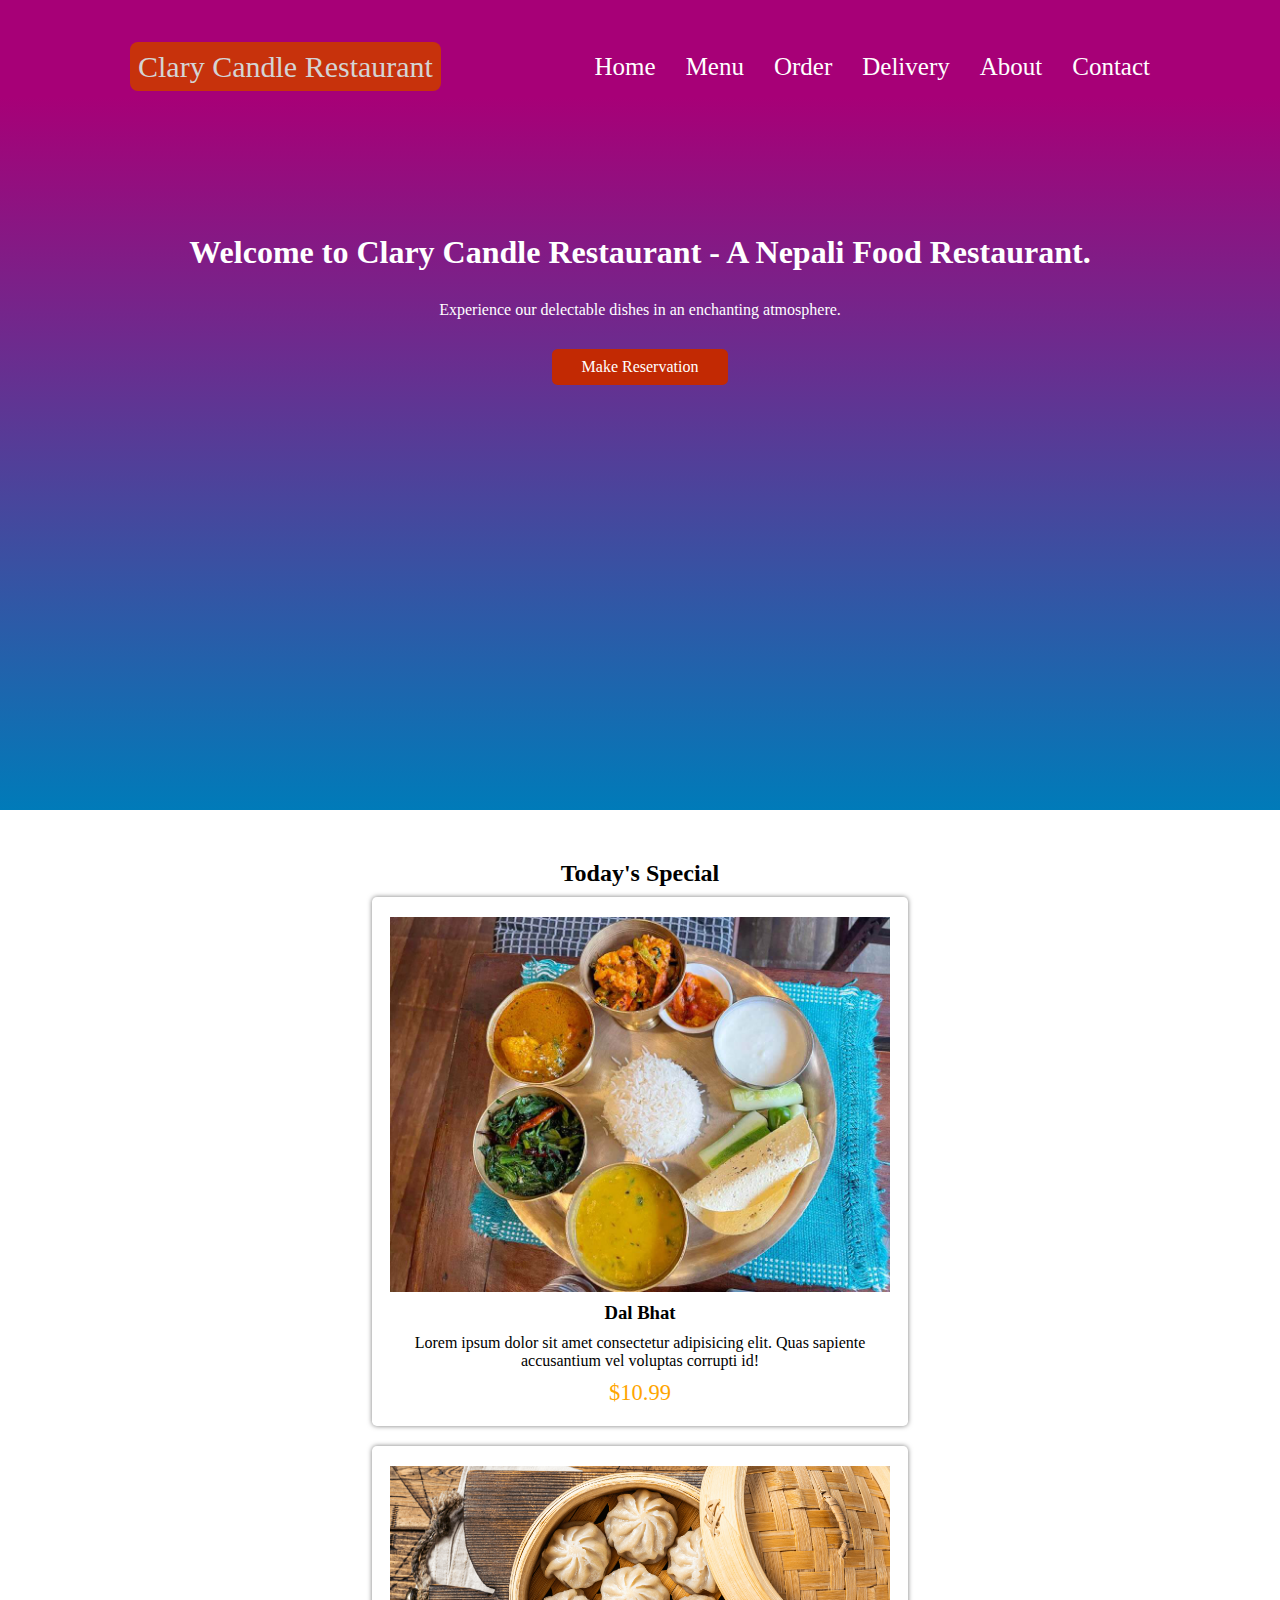
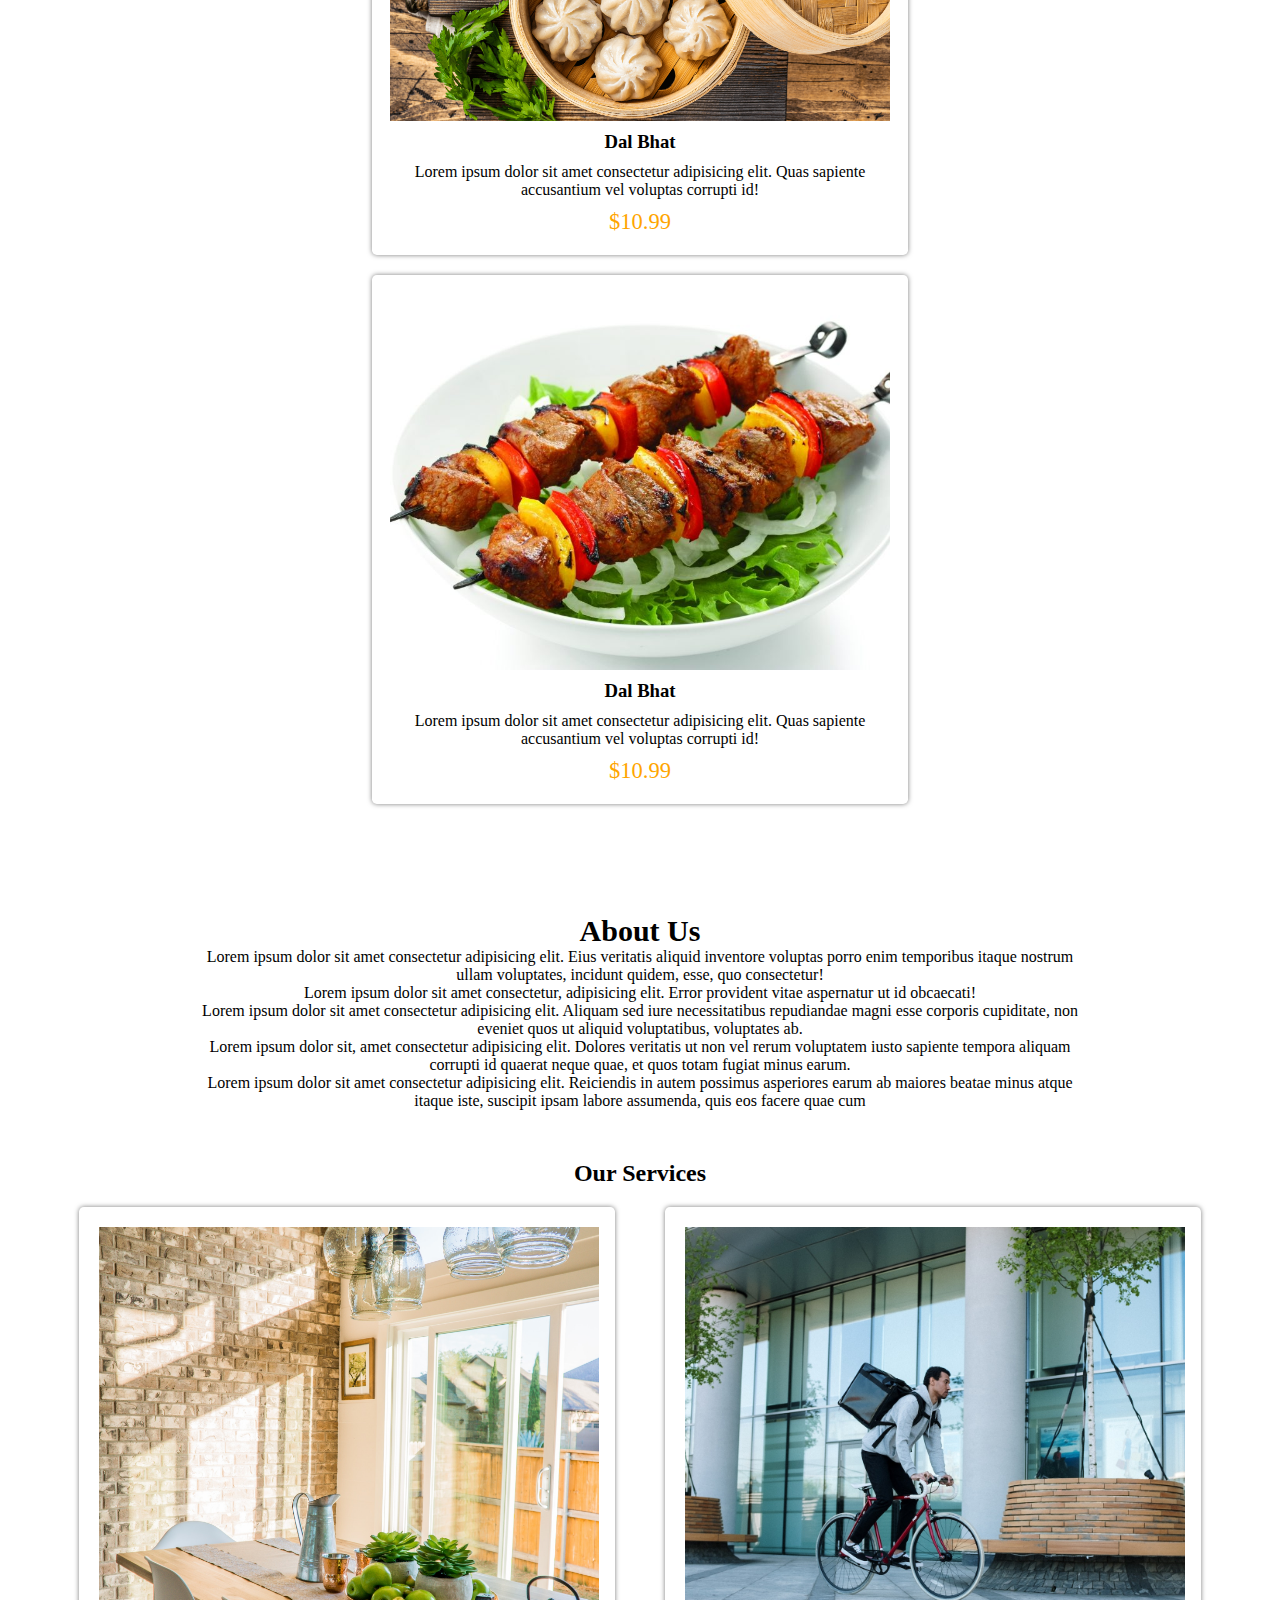
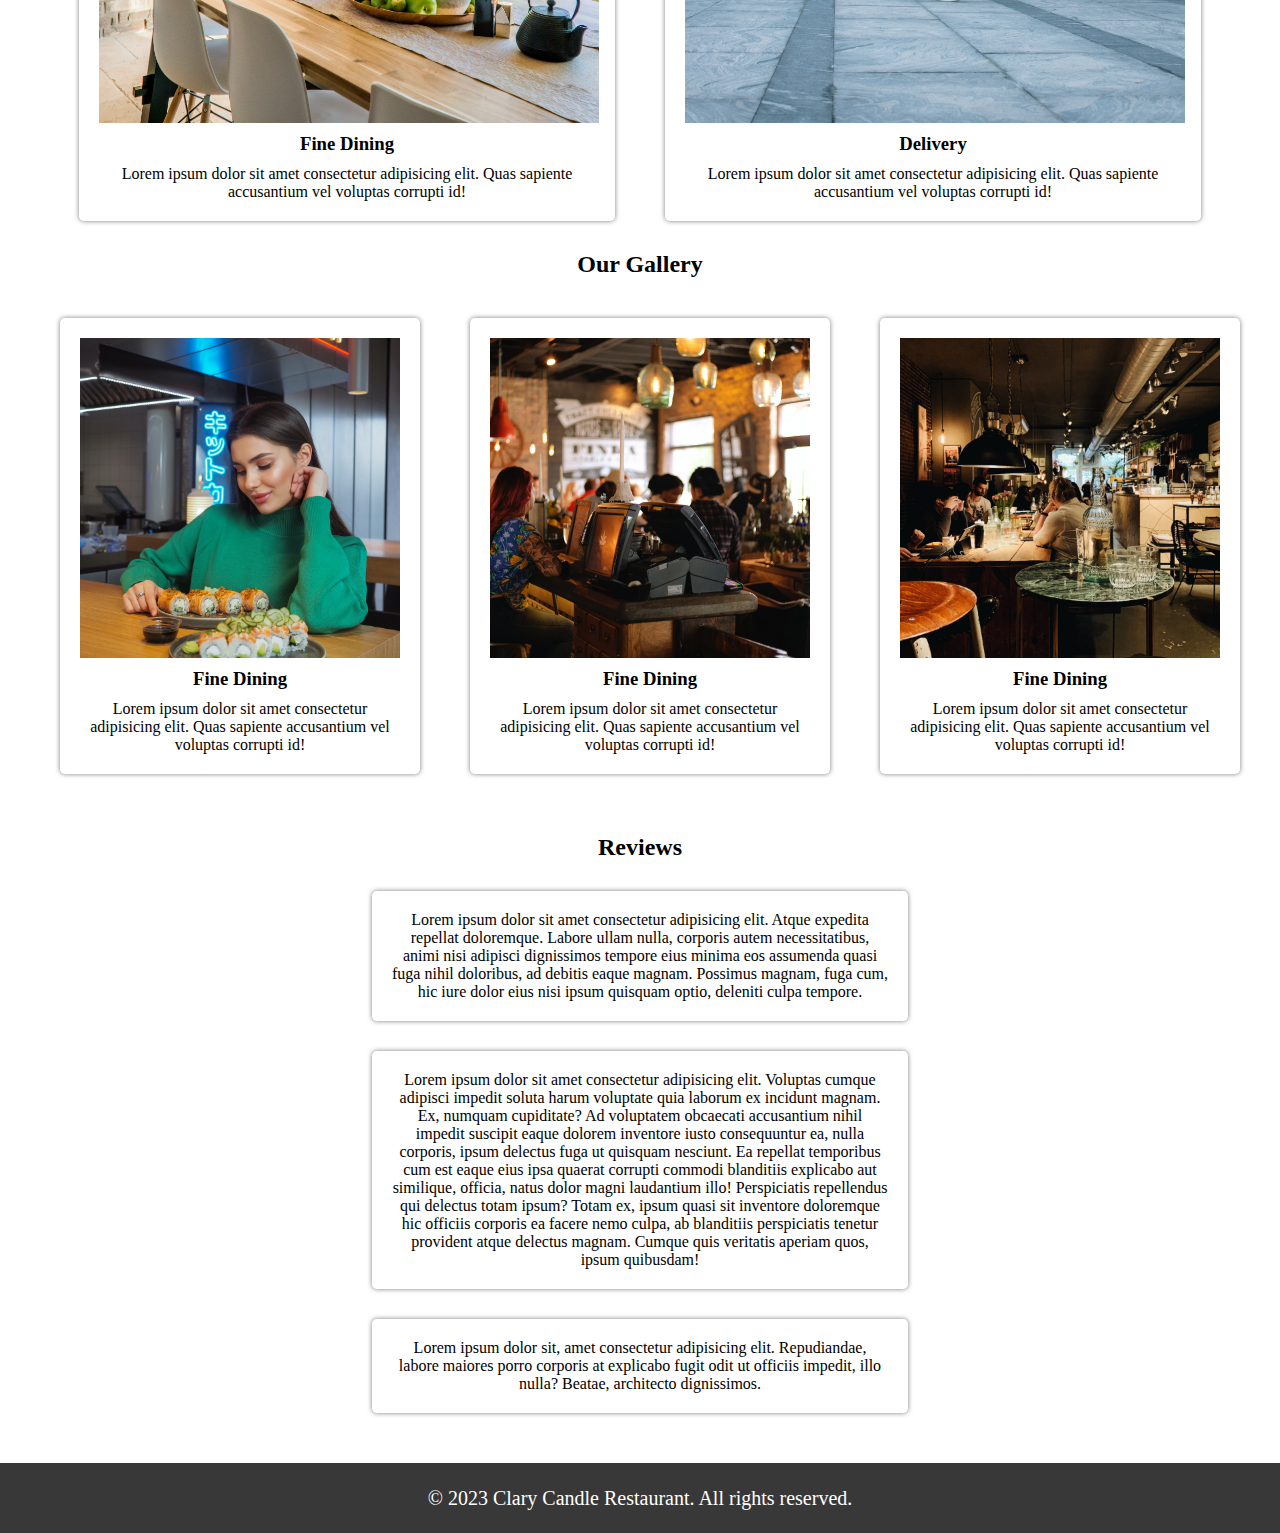
<file: index.html>
<!DOCTYPE html>
<html lang="en">
<head>
    <meta charset="UTF-8">
    <meta name="viewport" content="width=device-width, initial-scale=1.0">
    <link rel="stylesheet" href="/assets/css/styles.css">
    <title>Restaurant Project</title>
</head>
<body>
        <section class="header">
            <div class="nav">
                <div class="brand">
                    <a href="#">Clary Candle Restaurant</a>
                </div>
                <div class="navbar">
                    <ul class="navlinks">
                        <li><a href="/index.html">Home</a></li>
                        <li><a href="/menu.html">Menu</a></li>
                        <li><a href="/order.html">Order</a></li>
                        <li><a href="/delivery.html">Delivery</a></li>
                        <li><a href="/about.html">About</a></li>
                        <li><a href="/contact.html">Contact</a></li>
                    </ul>
                </div>
            </div>
            <div class="hero">
                <h1>Welcome to Clary Candle Restaurant - A Nepali Food Restaurant.</h1>
                <p>Experience our delectable dishes in an enchanting atmosphere.</p>
                <div class="btn">
                    <a href="/reservation.html">Make Reservation</a>
                </div>
            </div>
        </section>


        <section class="item-container">
            <h2>Today's Special</h2>
            <div class="item" id="item1">
                <img src="./assets/images/dalbhat.jpeg" alt="Dal Bhat" width="500px">
                <h3>Dal Bhat</h3>
                <p>Lorem ipsum dolor sit amet consectetur adipisicing elit. Quas sapiente accusantium vel voluptas corrupti id!</p>
                <a href="#">$10.99</a>
            </div>

            <div class="item" id="item2">
                <img src="./assets/images/momo.png" alt="momo" width="500px">
                <h3>Dal Bhat</h3>
                <p>Lorem ipsum dolor sit amet consectetur adipisicing elit. Quas sapiente accusantium vel voluptas corrupti id!</p>
                <a href="#">$10.99</a>
            </div>

            <div class="item" id="item3">
                <img src="./assets/images/sekuwa.jpeg" alt="sekuwa" width="500px">
                <h3>Dal Bhat</h3>
                <p>Lorem ipsum dolor sit amet consectetur adipisicing elit. Quas sapiente accusantium vel voluptas corrupti id!</p>
                <a href="#">$10.99</a>
            </div>

        </section>


        <section class="about-hero">
            <h2>About Us</h2>
            <p>Lorem ipsum dolor sit amet consectetur adipisicing elit. Eius veritatis aliquid inventore voluptas porro enim temporibus itaque nostrum ullam voluptates, incidunt quidem, esse, quo consectetur!</p>
            <p>Lorem ipsum dolor sit amet consectetur, adipisicing elit. Error provident vitae aspernatur ut id obcaecati!</p>
            <p>Lorem ipsum dolor sit amet consectetur adipisicing elit. Aliquam sed iure necessitatibus repudiandae magni esse corporis cupiditate, non eveniet quos ut aliquid voluptatibus, voluptates ab.</p>
            <p>Lorem ipsum dolor sit, amet consectetur adipisicing elit. Dolores veritatis ut non vel rerum voluptatem iusto sapiente tempora aliquam corrupti id quaerat neque quae, et quos totam fugiat minus earum.</p>
            <p>Lorem ipsum dolor sit amet consectetur adipisicing elit. Reiciendis in autem possimus asperiores earum ab maiores beatae minus atque itaque iste, suscipit ipsam labore assumenda, quis eos facere quae cum</p>
        </section>

        <section class="services-container">
            <h2>Our Services</h2>
            <div class="services">
                <div class="service" id="item1">
                    <img src="./assets/images/dining.jpeg" alt="Dal Bhat" width="500px">
                    <h3>Fine Dining</h3>
                    <p>Lorem ipsum dolor sit amet consectetur adipisicing elit. Quas sapiente accusantium vel voluptas corrupti id!</p>
              
                </div>
                <div class="service" id="item2">
                    <img src="./assets/images/delivery.jpeg" alt="momo" width="500px">
                    <h3>Delivery</h3>
                    <p>Lorem ipsum dolor sit amet consectetur adipisicing elit. Quas sapiente accusantium vel voluptas corrupti id!</p>
                    
                </div>
            </div>
        </section>


        <section class="gallery-container">
            <h2>Our Gallery</h2>
            <div class="gallery">
                <div class="photo" id="photo1">
                    <img src="./assets/images/gallery-1.jpeg" alt="" width="500px">
                    <h3>Fine Dining</h3>
                    <p>Lorem ipsum dolor sit amet consectetur adipisicing elit. Quas sapiente accusantium vel voluptas corrupti id!</p>
                </div>
                <div class="photo" id="photo2">
                    <img src="./assets/images/gallery-2.jpeg" alt="Dal Bhat" width="500px">
                    <h3>Fine Dining</h3>
                    <p>Lorem ipsum dolor sit amet consectetur adipisicing elit. Quas sapiente accusantium vel voluptas corrupti id!</p>
                </div>
                <div class="photo" id="photo3">
                    <img src="./assets/images/gallery-3.jpeg" alt="Dal Bhat" width="500px">
                    <h3>Fine Dining</h3>
                    <p>Lorem ipsum dolor sit amet consectetur adipisicing elit. Quas sapiente accusantium vel voluptas corrupti id!</p>
                </div>
            </div>
        </section>


        <section class="review-container">
            <h2>Reviews</h2>
            <div class="reviews">
                <div class="review" id="review1">
                    <p>Lorem ipsum dolor sit amet consectetur adipisicing elit. Atque expedita repellat doloremque. Labore ullam nulla, corporis autem necessitatibus, animi nisi adipisci dignissimos tempore eius minima eos assumenda quasi fuga nihil doloribus, ad debitis eaque magnam. Possimus magnam, fuga cum, hic iure dolor eius nisi ipsum quisquam optio, deleniti culpa tempore.</p>
                </div>
                <div class="review" id="review2">
                <p>Lorem ipsum dolor sit amet consectetur adipisicing elit. Voluptas cumque adipisci impedit soluta harum voluptate quia laborum ex incidunt magnam. Ex, numquam cupiditate? Ad voluptatem obcaecati accusantium nihil impedit suscipit eaque dolorem inventore iusto consequuntur ea, nulla corporis, ipsum delectus fuga ut quisquam nesciunt. Ea repellat temporibus cum est eaque eius ipsa quaerat corrupti commodi blanditiis explicabo aut similique, officia, natus dolor magni laudantium illo! Perspiciatis repellendus qui delectus totam ipsum? Totam ex, ipsum quasi sit inventore doloremque hic officiis corporis ea facere nemo culpa, ab blanditiis perspiciatis tenetur provident atque delectus magnam. Cumque quis veritatis aperiam quos, ipsum quibusdam!</p>
                </div>
                <div class="review" id="review3">
                    <p>Lorem ipsum dolor sit, amet consectetur adipisicing elit. Repudiandae, labore maiores porro corporis at explicabo fugit odit ut officiis impedit, illo nulla? Beatae, architecto dignissimos.</p>
                </div>
            </div>
        </section>

        <footer class="footer">
            &copy;	2023 Clary Candle Restaurant. All rights reserved.
        </footer>
</body>
</html>
</file>
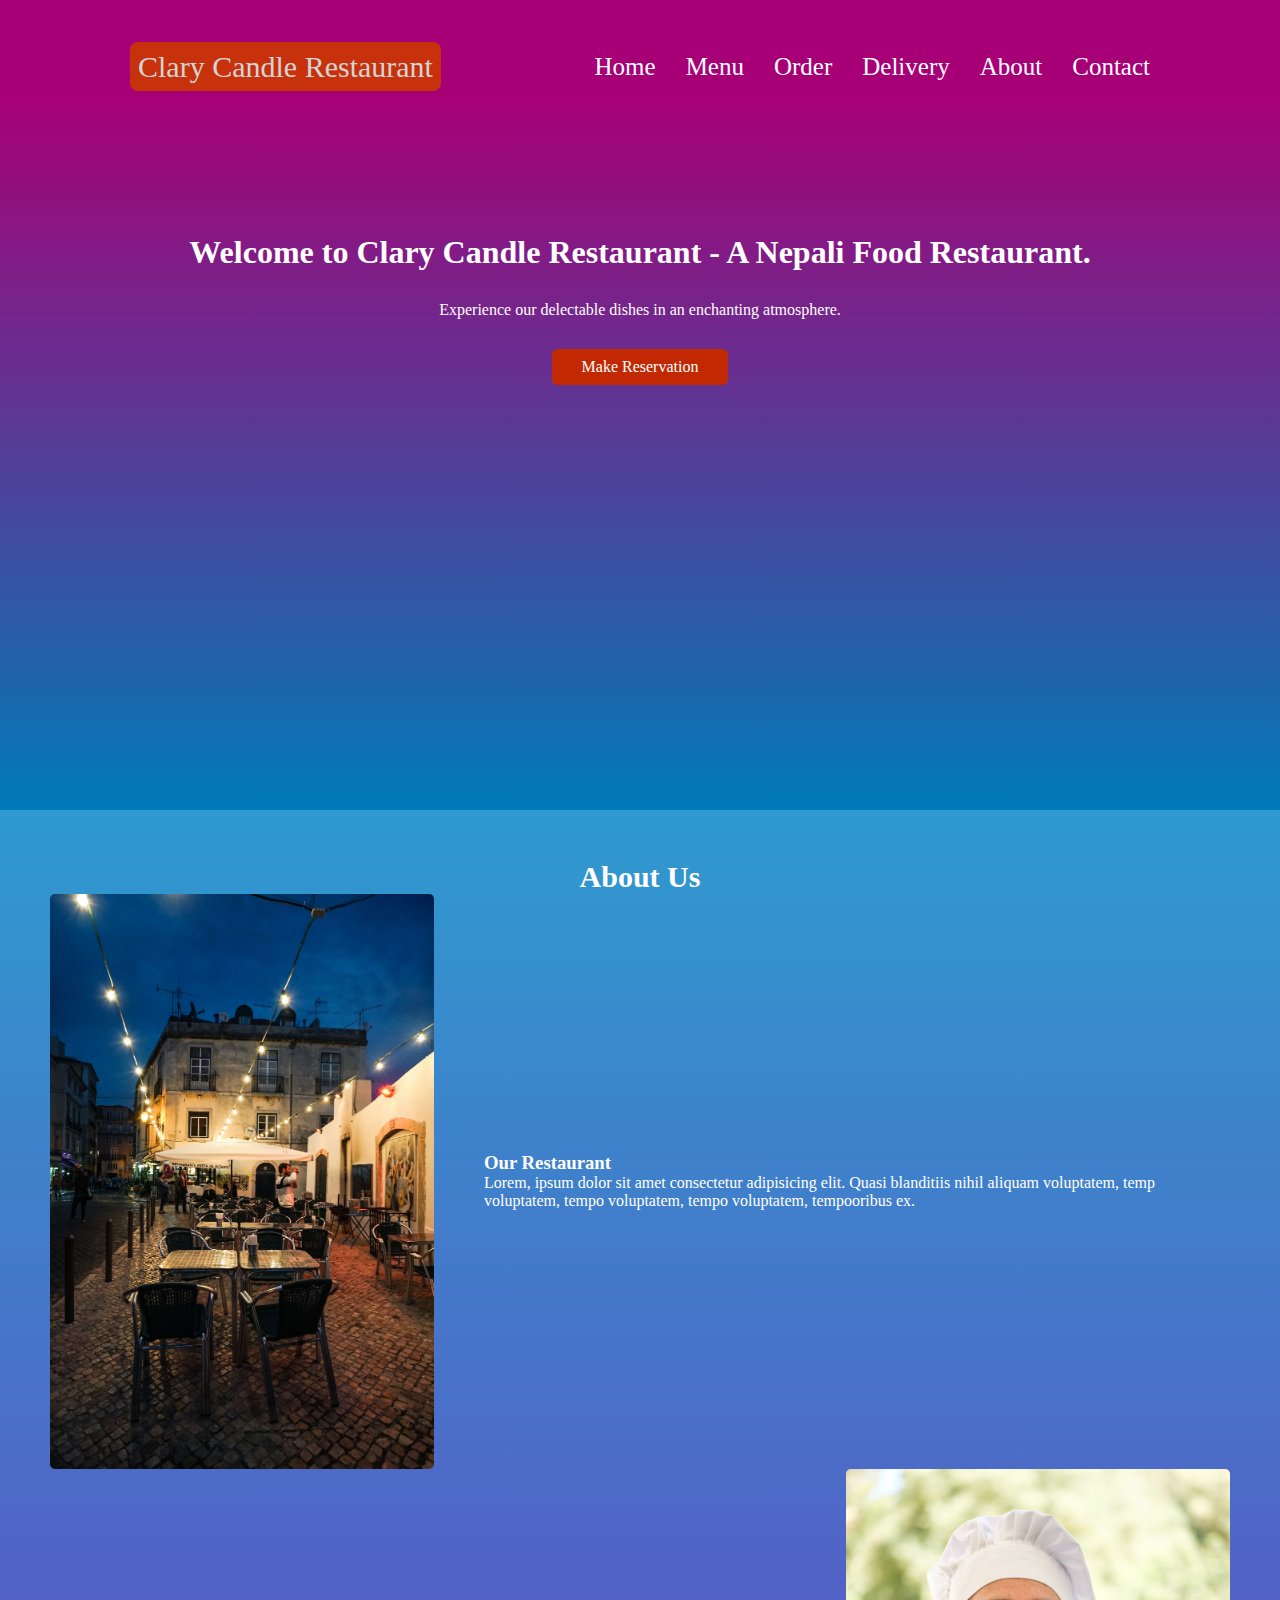
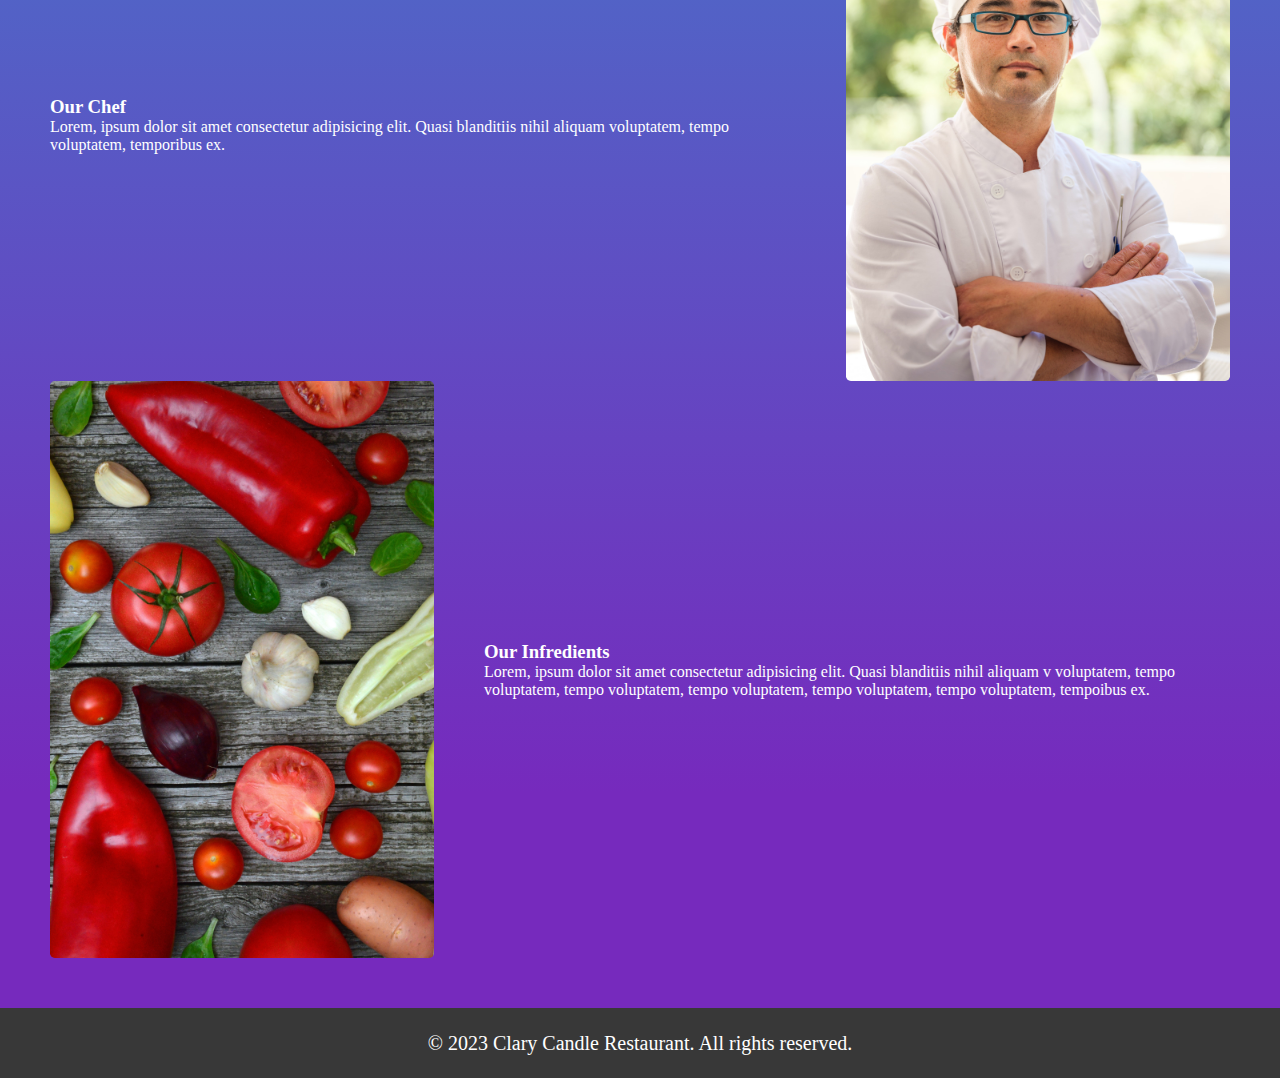
<file: about.html>
<!DOCTYPE html>
<html lang="en">
<head>
    <meta charset="UTF-8">
    <meta name="viewport" content="width=device-width, initial-scale=1.0">
    <link rel="stylesheet" href="/assets/css/styles.css">
    <title>About Us</title>
</head>
<body>
    <section class="header">
        <div class="nav">
            <div class="brand">
                <a href="#">Clary Candle Restaurant</a>
            </div>
            <div class="navbar">
                <ul class="navlinks">
                    <li><a href="/index.html">Home</a></li>
                        <li><a href="/menu.html">Menu</a></li>
                        <li><a href="/order.html">Order</a></li>
                        <li><a href="/delivery.html">Delivery</a></li>
                        <li><a href="/about.html">About</a></li>
                        <li><a href="/contact.html">Contact</a></li>
                </ul>
            </div>
        </div>
        <div class="hero">
            <h1>Welcome to Clary Candle Restaurant - A Nepali Food Restaurant.</h1>
            <p>Experience our delectable dishes in an enchanting atmosphere.</p>
            <div class="btn">
                <a href="/reservation.html">Make Reservation</a>

            </div>
        </div>
    </section>
    <section class="about-container">
        <h2>About Us</h2>
        <div class="about-list">
            <div class="about" id="about1">
                <img src="/assets/images/restaurant.jpeg" alt="Restaurant">
                <div class="restaurant-text">
                    <h3>Our Restaurant</h3>
                    <p>Lorem, ipsum dolor sit amet consectetur adipisicing elit. Quasi blanditiis nihil aliquam voluptatem, temp voluptatem, tempo voluptatem, tempo voluptatem, tempooribus ex.</p>
                </div>
            </div>
            <div class="about" id="about2">
                <div class="restaurant-text">
                    <h3>Our Chef</h3>
                    <p>Lorem, ipsum dolor sit amet consectetur adipisicing elit. Quasi blanditiis nihil aliquam voluptatem, tempo voluptatem, temporibus ex.</p>
                </div>
                <img src="/assets/images/chef.jpeg" alt="chef">
            </div>
            <div class="about" id="about3">
                <img src="/assets/images/ingredients.jpeg" alt="infredients">
                <div class="restaurant-text">
                    <h3>Our Infredients</h3>
                    <p>Lorem, ipsum dolor sit amet consectetur adipisicing elit. Quasi blanditiis nihil aliquam v voluptatem, tempo voluptatem, tempo voluptatem, tempo voluptatem, tempo voluptatem, tempo voluptatem, tempoibus ex.</p>
                </div>
            </div>
        </div>
    </section>

    <footer class="footer">
        &copy;	2023 Clary Candle Restaurant. All rights reserved.
    </footer>

</body>
</html>
</file>
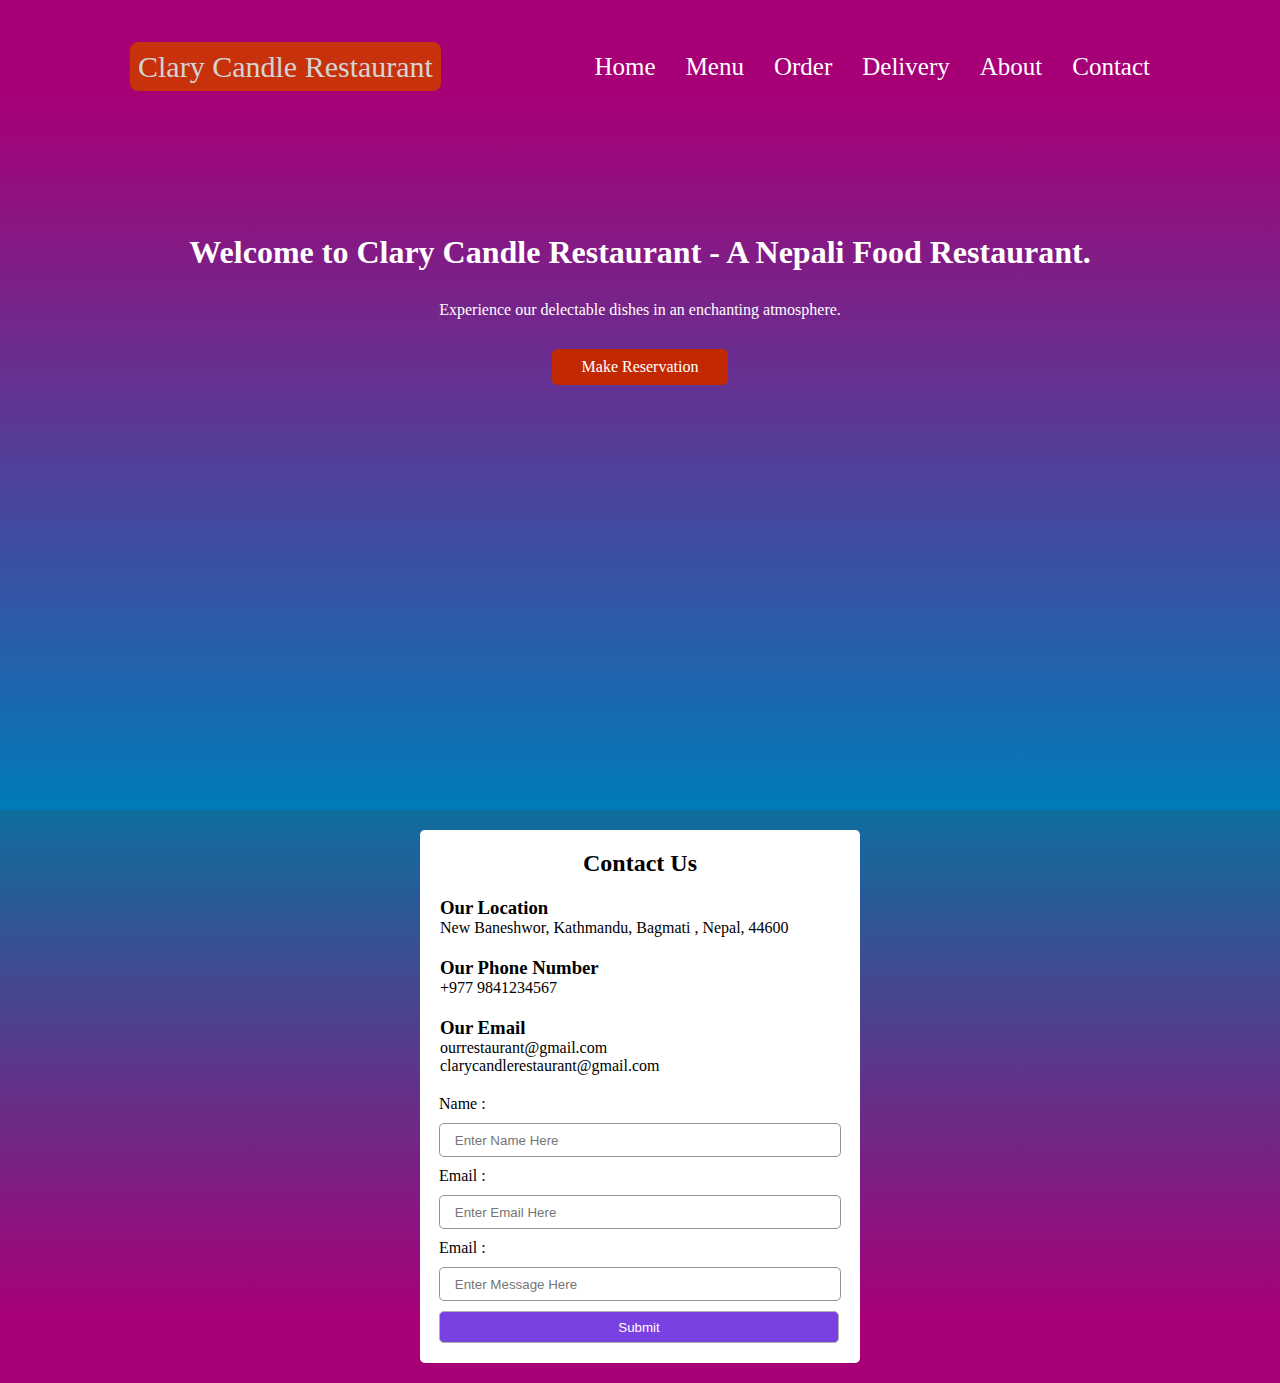
<file: contact.html>
<!DOCTYPE html>
<html lang="en">
<head>
    <meta charset="UTF-8">
    <meta name="viewport" content="width=device-width, initial-scale=1.0">
    <link rel="stylesheet" href="/assets/css/styles.css">
    <title>Contact Us</title>
</head>
<body>
    <section class="header">
        <div class="nav">
            <div class="brand">
                <a href="#">Clary Candle Restaurant</a>
            </div>
            <div class="navbar">
                <ul class="navlinks">
                    <li><a href="/index.html">Home</a></li>
                        <li><a href="/menu.html">Menu</a></li>
                        <li><a href="/order.html">Order</a></li>
                        <li><a href="/delivery.html">Delivery</a></li>
                        <li><a href="/about.html">About</a></li>
                        <li><a href="/contact.html">Contact</a></li>
                </ul>
            </div>
        </div>
        <div class="hero">
            <h1>Welcome to Clary Candle Restaurant - A Nepali Food Restaurant.</h1>
            <p>Experience our delectable dishes in an enchanting atmosphere.</p>
            <div class="btn">
                <a href="/reservation.html">Make Reservation</a>

            </div>
        </div>
    </section>

    <section class="contact-container">
        <div id="contact">
            <div>
                <h2>Contact Us</h2>
            </div>
            <div class>
                <h3>Our Location</h3>
                <p>New Baneshwor, Kathmandu, Bagmati , Nepal, 44600</p>
            </div>
            <div>
                <h3>Our Phone Number</h3>
                <p>+977 9841234567</p>
            </div>
            <div>
                <h3>Our Email</h3>
                <p>ourrestaurant@gmail.com</p>
                <p>clarycandlerestaurant@gmail.com</p>
            </div>
            <div class="contact-form">         
                    <form action="submit" class="submit">
                        <label for="Name">Name :</label>
                        <input type="text" name="Postcode" id="postcode" placeholder="    Enter Name Here">
                        <label for="email"> Email :</label>
                        <input type="email" name="email" id="email" placeholder="    Enter Email Here">
                        <label for="message"> Email :</label>
                        <input type="typearea" name="typearea" id="Typearea" placeholder="    Enter Message Here">
                    <button type="submit" class="availibility-btn"> Submit</button>
                    </form>
            
            </div>
        </div>
    </section>
</body>
</html>
</file>
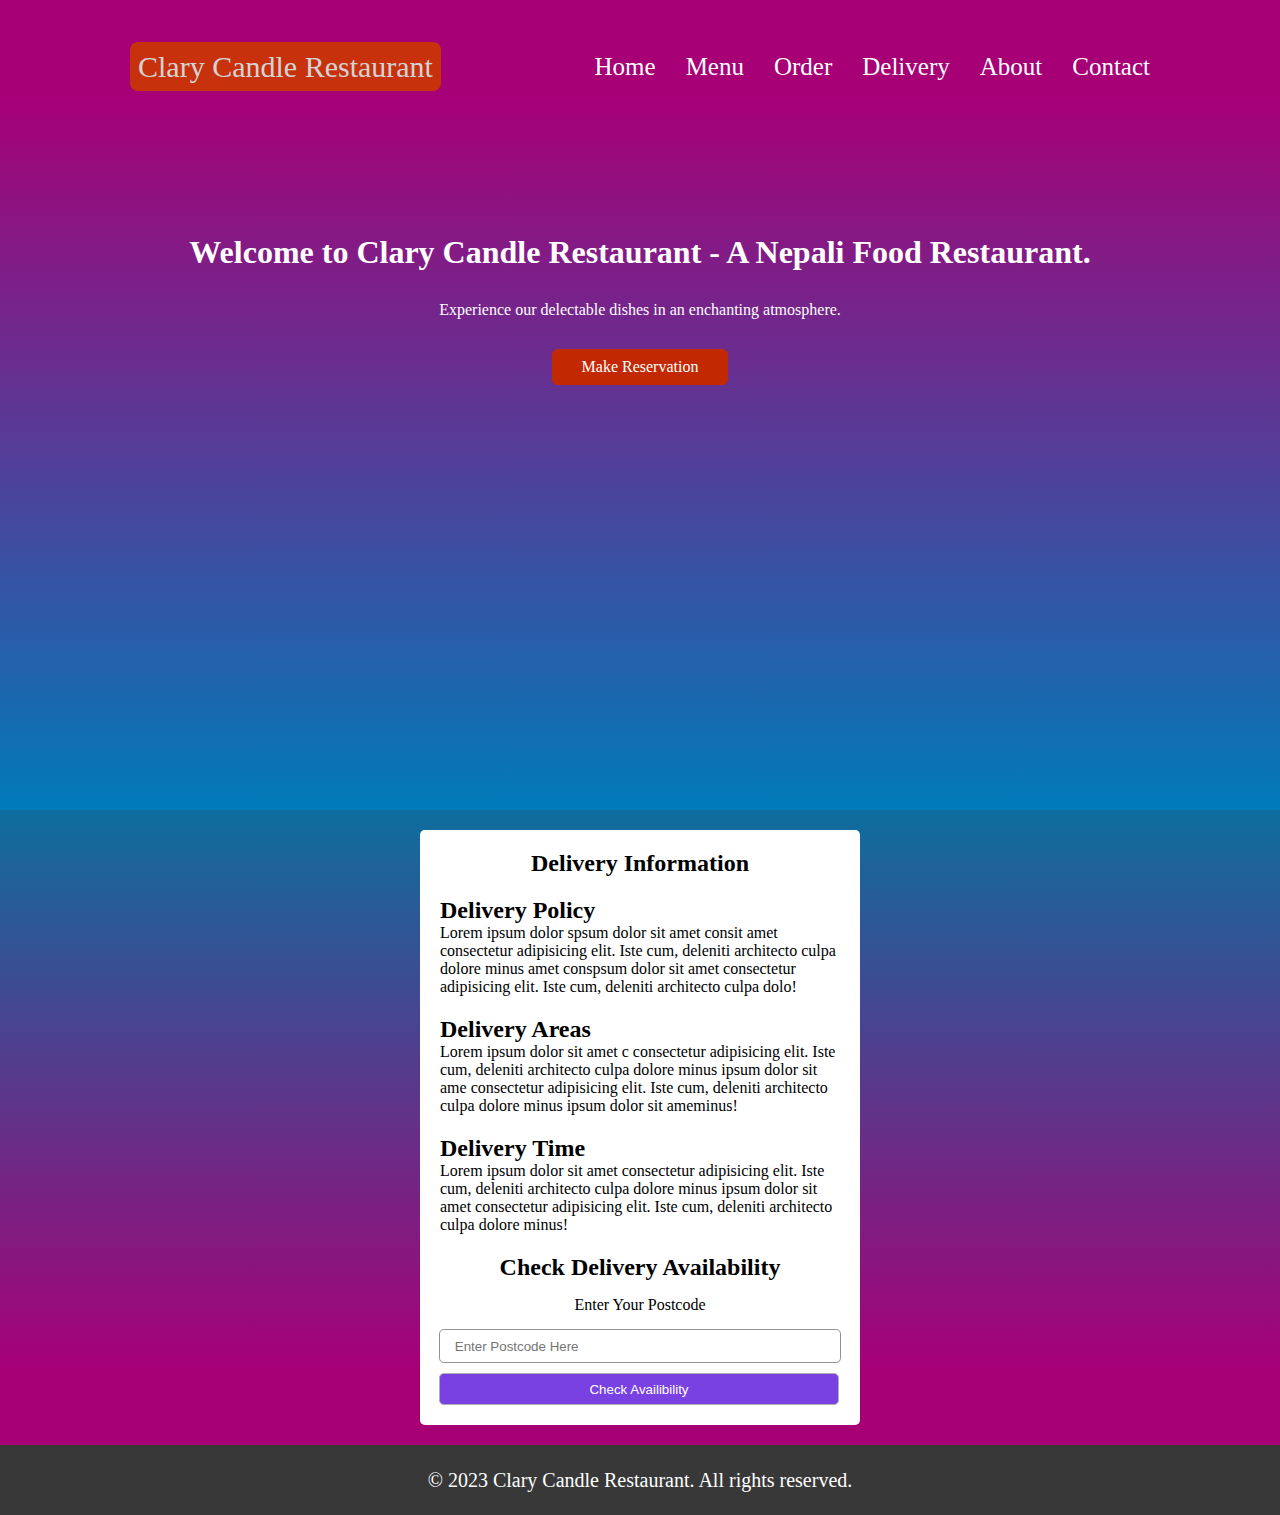
<file: delivery.html>
<!DOCTYPE html>
<html lang="en">
<head>
    <meta charset="UTF-8">
    <meta name="viewport" content="width=device-width, initial-scale=1.0">
    <link rel="stylesheet" href="/assets/css/styles.css">
    <title>Delivery</title>
</head>
<body>
    <section class="header">
        <div class="nav">
            <div class="brand">
                <a href="#">Clary Candle Restaurant</a>
            </div>
            <div class="navbar">
                <ul class="navlinks">
                    <li><a href="/index.html">Home</a></li>
                        <li><a href="/menu.html">Menu</a></li>
                        <li><a href="/order.html">Order</a></li>
                        <li><a href="/delivery.html">Delivery</a></li>
                        <li><a href="/about.html">About</a></li>
                        <li><a href="/contact.html">Contact</a></li>
                </ul>
            </div>
        </div>
        <div class="hero">
            <h1>Welcome to Clary Candle Restaurant - A Nepali Food Restaurant.</h1>
            <p>Experience our delectable dishes in an enchanting atmosphere.</p>
            <div class="btn">
                <a href="/reservation.html">Make Reservation</a>

            </div>
        </div>
    </section>


    <section class="delivery-container">
        <div class="delivery">
            <div>
                <h2>Delivery Information</h2>
            </div>
            <div>
                <h2>Delivery Policy</h2>
                <p>Lorem ipsum dolor spsum dolor sit amet consit amet consectetur adipisicing elit. Iste cum, deleniti architecto culpa dolore minus amet conspsum dolor sit amet consectetur adipisicing elit. Iste cum, deleniti architecto culpa dolo!</p>
            </div>
            <div>
                <h2>Delivery Areas</h2>
                <p>Lorem ipsum dolor sit amet c consectetur adipisicing elit. Iste cum, deleniti architecto culpa dolore minus ipsum dolor sit ame consectetur adipisicing elit. Iste cum, deleniti architecto culpa dolore minus ipsum dolor sit ameminus!</p>
            </div>
            <div>
                <h2>Delivery Time</h2>
                <p>Lorem ipsum dolor sit amet consectetur adipisicing elit. Iste cum, deleniti architecto culpa dolore minus ipsum dolor sit amet consectetur adipisicing elit. Iste cum, deleniti architecto culpa dolore minus!</p>
            </div>
            <div class="availability">
                <h2>Check Delivery Availability</h2>
                <p>Enter Your Postcode</p>
            
                    <form action="submit" class="submit">
                        <input type="text" name="Postcode" id="postcode" placeholder="    Enter Postcode Here">
                    <button type="submit" class="availibility-btn"> Check Availibility</button>
                    </form>
            
            </div>
        </div>
    </section>

    <footer class="footer">
        &copy;	2023 Clary Candle Restaurant. All rights reserved.
    </footer>

</body>
</html>
</file>
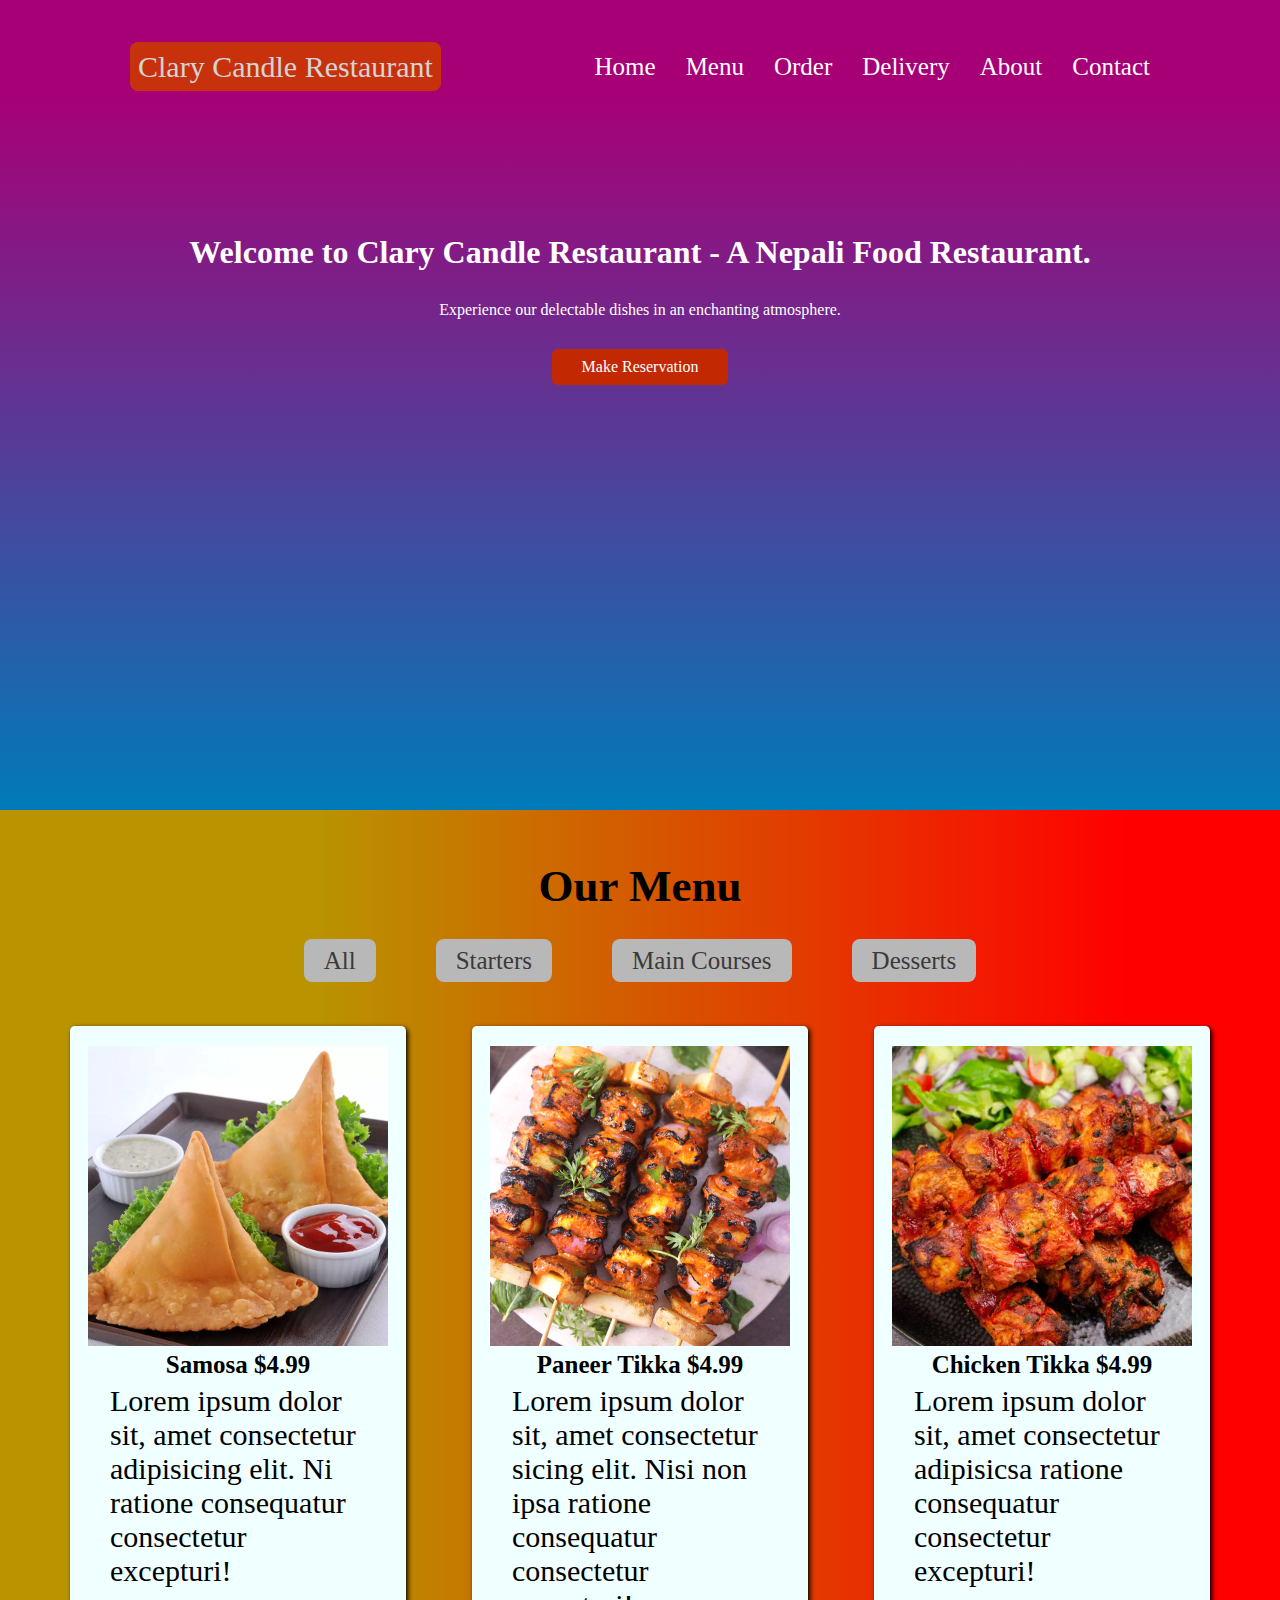
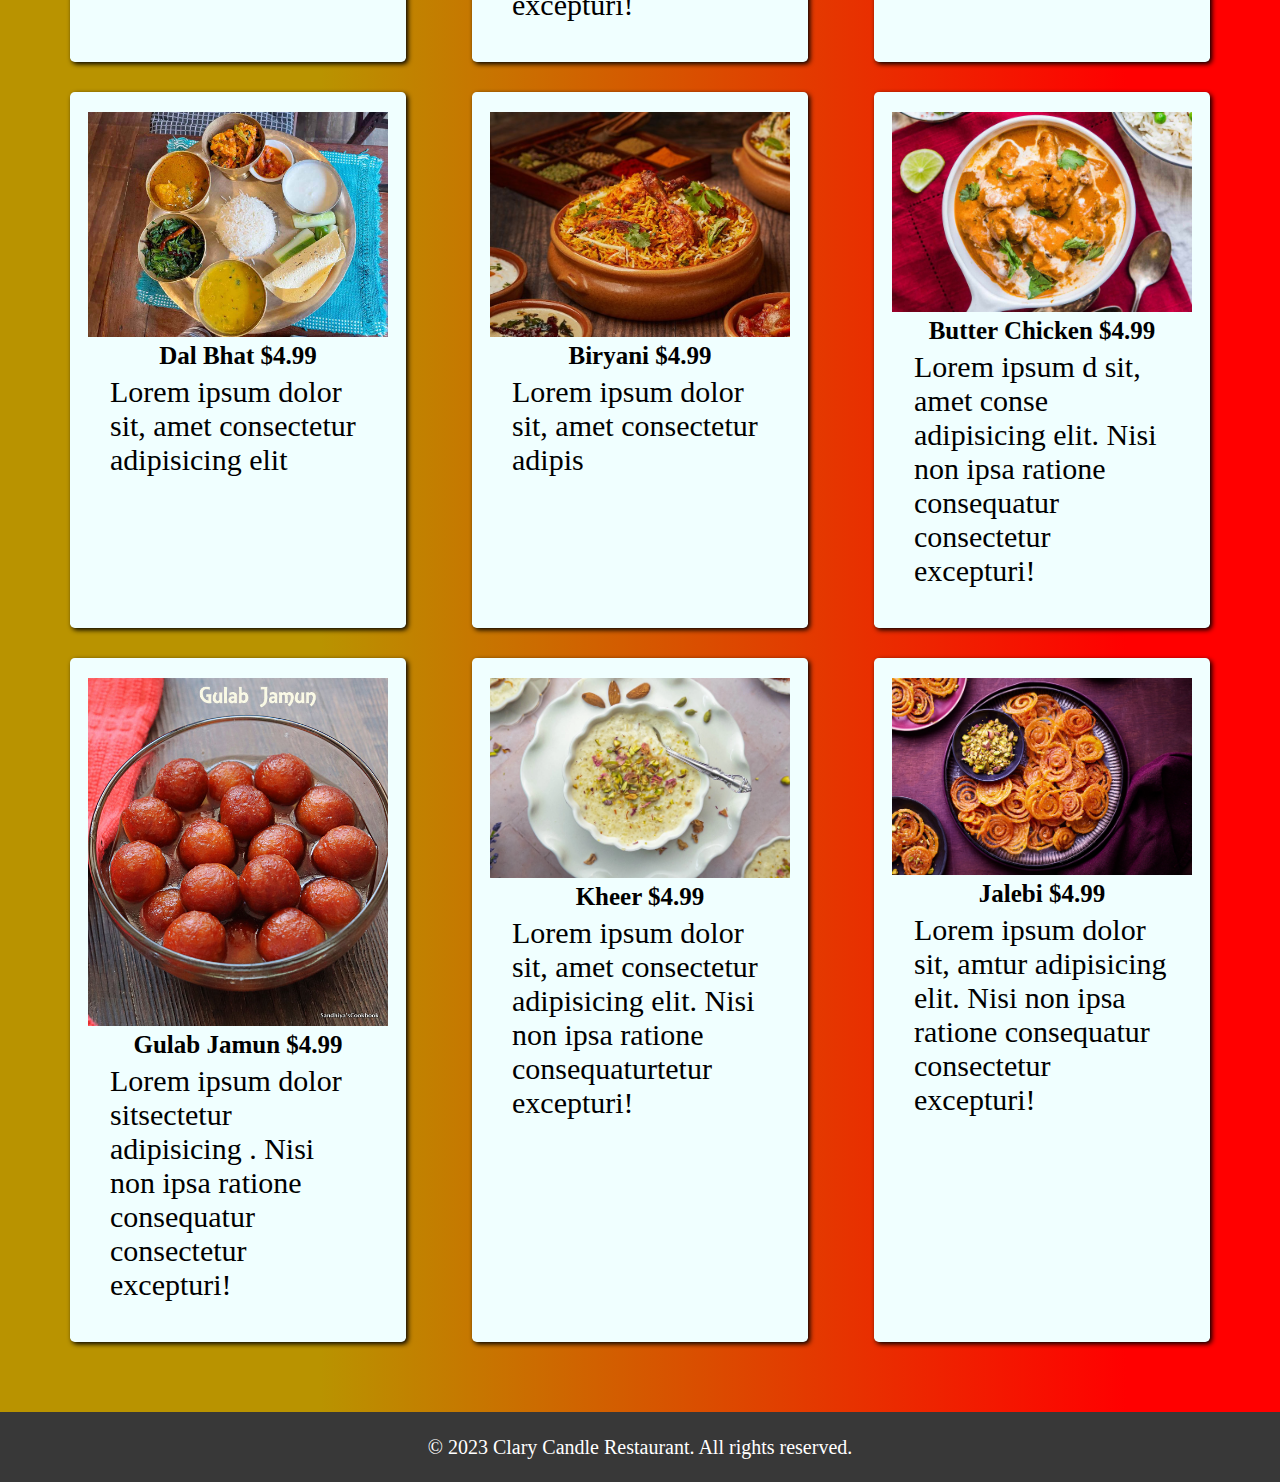
<file: menu.html>
<!DOCTYPE html>
<html lang="en">
<head>
    <meta charset="UTF-8">
    <meta name="viewport" content="width=device-width, initial-scale=1.0">
    <link rel="stylesheet" href="/assets/css/styles.css">
    <title>Our Menu</title>
</head>
<body>
    <section class="header">
        <div class="nav">
            <div class="brand">
                <a href="#">Clary Candle Restaurant</a>
            </div>
            <div class="navbar">
                <ul class="navlinks">
                    <li><a href="/index.html">Home</a></li>
                        <li><a href="/menu.html">Menu</a></li>
                        <li><a href="/order.html">Order</a></li>
                        <li><a href="/delivery.html">Delivery</a></li>
                        <li><a href="/about.html">About</a></li>
                        <li><a href="/contact.html">Contact</a></li>
                </ul>
            </div>
        </div>
        <div class="hero">
            <h1>Welcome to Clary Candle Restaurant - A Nepali Food Restaurant.</h1>
            <p>Experience our delectable dishes in an enchanting atmosphere.</p>
            <div class="btn">
                <a href="/reservation.html">Make Reservation</a>

            </div>
        </div>
    </section>

    <section class="menu-container">
        <h2>Our Menu</h2>
        <div class="menu-links">
            <ul class="menu-list">
                <li><a href="#">All</a></li>
                <li><a href="#">Starters</a></li>
                <li><a href="#">Main Courses</a></li>
                <li><a href="#">Desserts</a></li>
            </ul>
        </div>
        <div>
            
            <div class="menu-photo">
                <div class="menu-item" id="menu-photo1" >
                    <img src="/assets/images/samosa.webp" alt="Samosa" width="300rem" >
                    <h3>Samosa $4.99</h3>
                    <p>Lorem ipsum dolor sit, amet consectetur adipisicing elit. Ni ratione consequatur consectetur excepturi!</p>
                </div>
                <div class="menu-item" id="menu-photo2">
                    <img src="/assets/images/paneer-tikka.jpeg" alt="paneer-tikka" width="300rem">
                    <h3>Paneer Tikka $4.99</h3>
                    <p>Lorem ipsum dolor sit, amet consectetur sicing elit. Nisi non ipsa ratione consequatur consectetur excepturi!</p>
                </div>
                <div class="menu-item" id="menu-photo3">
                    <img src="/assets/images/chicken-tikka.webp" alt="chicken-tikka" width="300rem">
                    <h3>Chicken Tikka $4.99</h3>
                    <p>Lorem ipsum dolor sit, amet consectetur adipisicsa ratione consequatur consectetur excepturi!</p>
                </div>
                <div class="menu-item" id="menu-photo4">
                    <img src="/assets/images/dalbhat.jpeg" alt="dalbhat" width="300rem">
                    <h3>Dal Bhat $4.99</h3>
                    <p>Lorem ipsum dolor sit, amet consectetur adipisicing elit
                </div>
                <div class="menu-item" id="menu-photo5">
                    <img src="/assets/images/biryani.jpeg" alt="biryani" width="300rem" class="cat-abc">
                    <h3>Biryani $4.99</h3>
                    <p>Lorem ipsum dolor sit, amet consectetur adipis
                </div>
                <div class="menu-item" id="menu-photo6">
                    <img src="/assets/images/butter-chicken.jpeg" alt="butter-chicken" width="300rem">
                    <h3>Butter Chicken $4.99</h3>
                    <p>Lorem ipsum d sit, amet conse adipisicing elit. Nisi non ipsa ratione consequatur consectetur excepturi!</p>
                </div>
                <div class="menu-item" id="menu-photo7">
                    <img src="/assets/images/gulabjamun.jpeg" alt="gulabjamun" width="300rem">
                    <h3>Gulab Jamun $4.99</h3>
                    <p>Lorem ipsum dolor sitsectetur adipisicing . Nisi non ipsa ratione consequatur consectetur excepturi!</p>
                </div>
                <div class="menu-item" id="menu-photo8">
                    <img src="/assets/images/kheer.webp" alt="kheer" width="300rem" class="cat-abc">
                    <h3>Kheer $4.99</h3>
                    <p>Lorem ipsum dolor sit, amet consectetur adipisicing elit. Nisi non ipsa ratione consequaturtetur excepturi!</p>
                </div>
                <div class="menu-item" id="menu-photo9">
                    <img src="/assets/images/jalebi.jpeg" alt="jalebi" width="300rem" class="cat-abc">
                    <h3>Jalebi $4.99</h3>
                    <p>Lorem ipsum dolor sit, amtur adipisicing elit. Nisi non ipsa ratione consequatur consectetur excepturi!</p>
                </div>
            </div>
        </div>
    </section>

    <footer class="footer">
        &copy;	2023 Clary Candle Restaurant. All rights reserved.
    </footer>

</body>
</html>
</file>
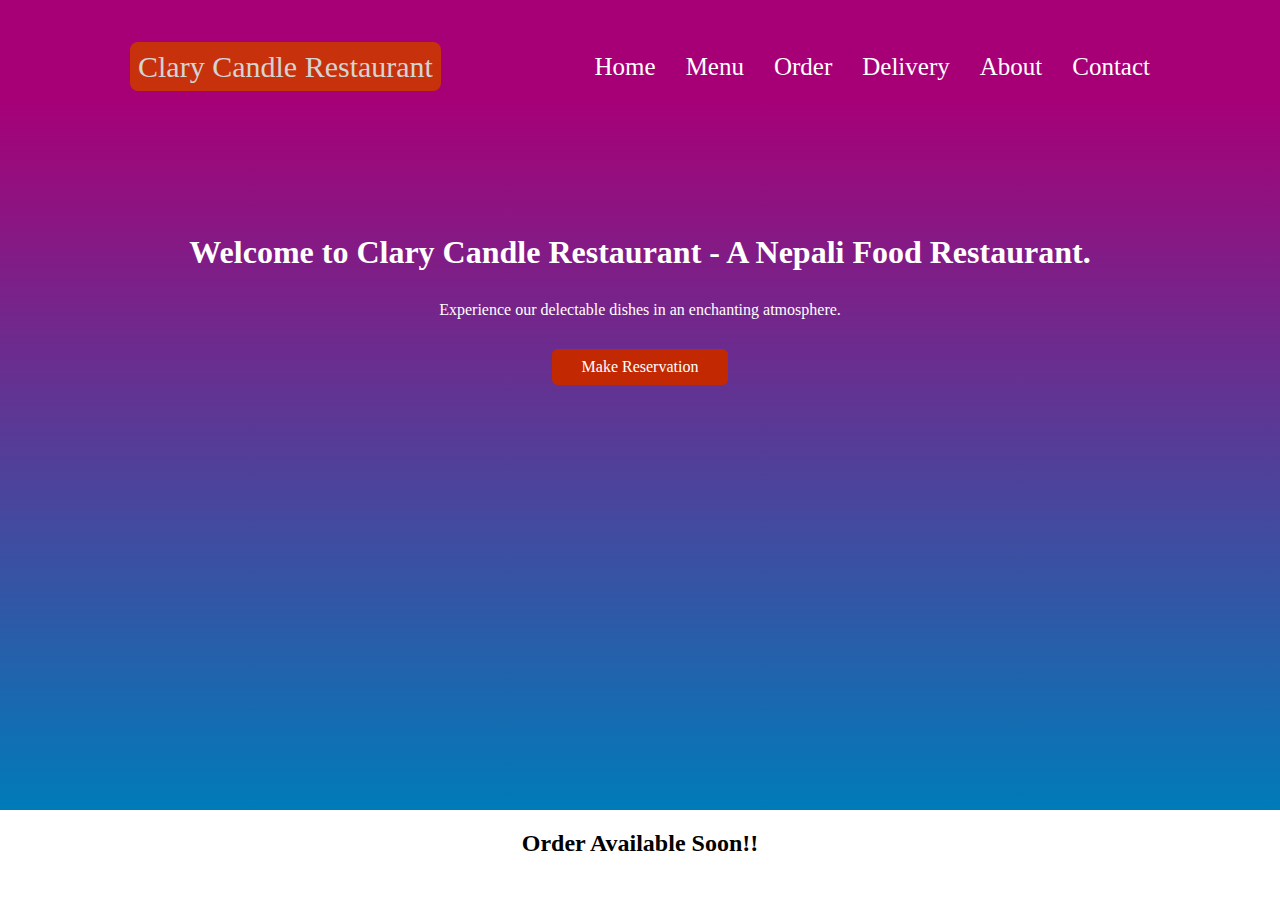
<file: order.html>
<!DOCTYPE html>
<html lang="en">
<head>
    <meta charset="UTF-8">
    <meta name="viewport" content="width=device-width, initial-scale=1.0">
    <link rel="stylesheet" href="/assets/css/styles.css">
    <title>Order Now</title>
</head>
<body>
    <section class="header">
        <div class="nav">
            <div class="brand">
                <a href="#">Clary Candle Restaurant</a>
            </div>
            <div class="navbar">
                <ul class="navlinks">
                    <li><a href="/index.html">Home</a></li>
                        <li><a href="/menu.html">Menu</a></li>
                        <li><a href="/order.html">Order</a></li>
                        <li><a href="/delivery.html">Delivery</a></li>
                        <li><a href="/about.html">About</a></li>
                        <li><a href="/contact.html">Contact</a></li>
                </ul>
            </div>
        </div>
        <div class="hero">
            <h1>Welcome to Clary Candle Restaurant - A Nepali Food Restaurant.</h1>
            <p>Experience our delectable dishes in an enchanting atmosphere.</p>
            <div class="btn">
                <a href="/reservation.html">Make Reservation</a>

            </div>
        </div>
    </section>
<style>
    .order-container h2{
        text-align: center;
        margin-top: 20px;
    }
</style>
    <section class="order-container">
        <h2>Order Available Soon!!</h2>
    </section>
</body>
</html>
</file>
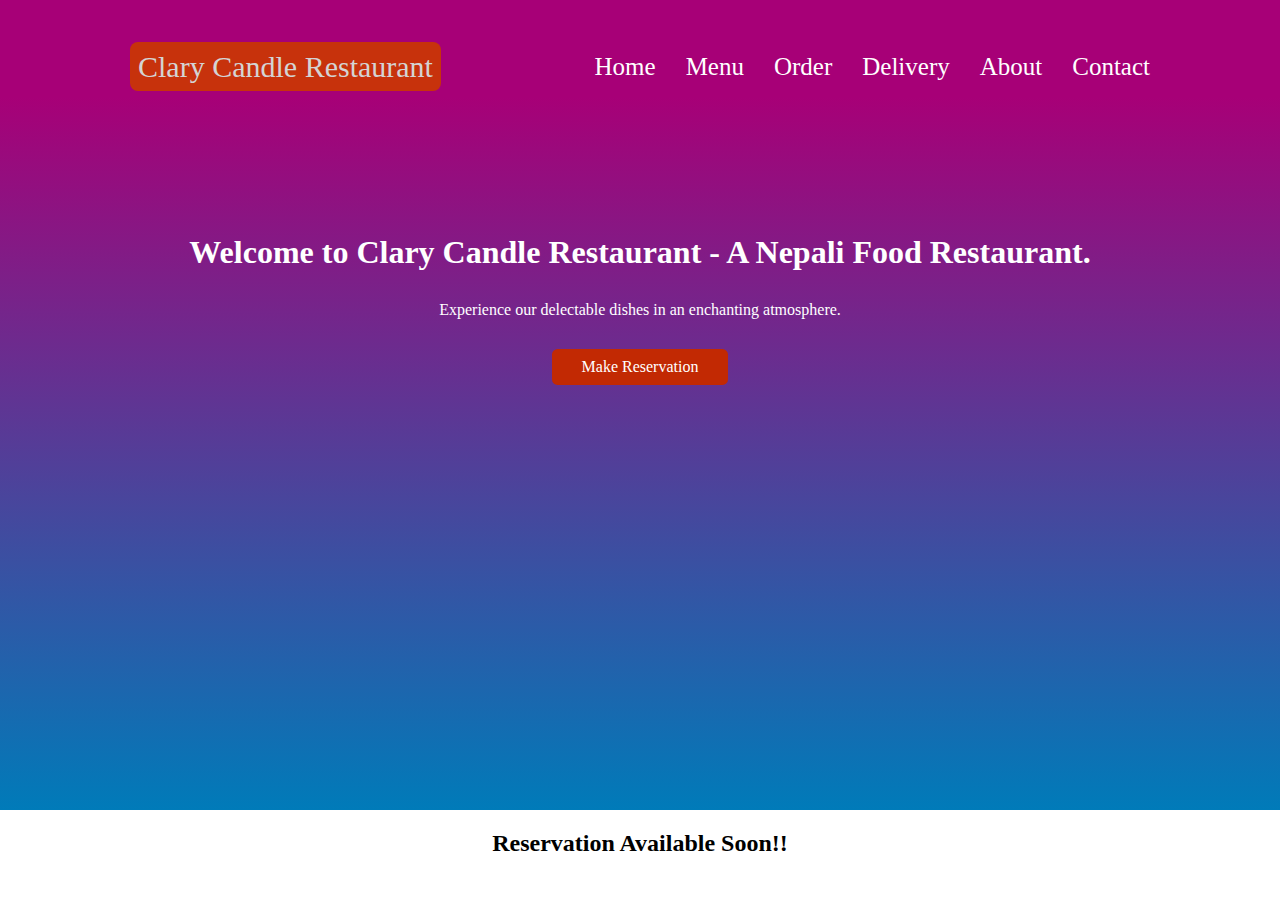
<file: reservation.html>
<!DOCTYPE html>
<html lang="en">
<head>
    <meta charset="UTF-8">
    <meta name="viewport" content="width=device-width, initial-scale=1.0">
    <link rel="stylesheet" href="/assets/css/styles.css">
    <title>Document</title>
</head>
<body>
    <section class="header">
        <div class="nav">
            <div class="brand">
                <a href="#">Clary Candle Restaurant</a>
            </div>
            <div class="navbar">
                <ul class="navlinks">
                    <li><a href="/index.html">Home</a></li>
                        <li><a href="/menu.html">Menu</a></li>
                        <li><a href="/order.html">Order</a></li>
                        <li><a href="/delivery.html">Delivery</a></li>
                        <li><a href="/about.html">About</a></li>
                        <li><a href="/contact.html">Contact</a></li>
                </ul>
            </div>
        </div>
        <div class="hero">
            <h1>Welcome to Clary Candle Restaurant - A Nepali Food Restaurant.</h1>
            <p>Experience our delectable dishes in an enchanting atmosphere.</p>
            <div class="btn">
                <a href="/reservation.html">Make Reservation</a>

            </div>
        </div>
    </section>
<style>
    .reservation-container h2{
        text-align: center;
        margin-top: 20px;
    }
</style>
    <section class="reservation-container">
        <h2>Reservation Available Soon!!</h2>
    </section>
</body>
</html>
</file>
<file: assets/css/styles.css>
*{
    margin: 0px;
    padding: 0px;
}

/* Hero Page CSS for all page  */

.header{
    background: linear-gradient(0deg, rgba(0,123,185,1) 0%, rgb(167, 0, 119) 88%);
    width: 100%;
    height: 90vh;
    
}

.nav{
    display: flex;
    justify-content: space-between;
    align-items: center;
    padding: 50px;

}

.brand a{
    border: 0px;
    border-radius: 0.5rem;
    background-color: rgb(199, 50, 12);
    text-decoration: none;
    font-size: 30px;
    margin-left: 5rem;
    padding: 0.5rem;
    color: rgb(212, 212, 212);
}

.brand a:hover{
    border: 0px;
    border-radius: 0.3rem;
    background-color: rgb(150, 38, 10);
    text-decoration: none;
    font-size: 30px;
    margin-left: 5rem;
    padding: 0.5rem;
    color: white;
}

.navlinks{
    display: flex;
    gap: 30px;
    margin-right: 5rem;
    font-size: 25px;
    list-style-type: none;
}

.navlinks a{
    text-decoration: none;
    color: white;
}


.navlinks a:hover{
    text-decoration: none;
    color: rgb(212, 212, 212);
    
}

.hero{
    display: flex;
    flex-direction: column;
    justify-content: center;
    align-items: center;
    margin: 100px;
    color: white;
    gap: 30px;
}

.btn{
    display: flex;
    justify-content: center;
    align-items: center;
    background-color: rgb(194, 41, 3);
    width: auto;
    height: 1rem;
    padding: 10px 30px;
    border: 0px;
    border-radius: 0.35rem;
}

.btn:hover{
    display: flex;
    background-color: rgb(194, 41, 3);
    width: auto;
    height: 1rem;
    padding: 10px 30px;
    border: 0px;
    border-radius: 0.35rem;
    box-shadow: 2px 2px 5px black;
    transition: 0.3s ease;
}

.btn a{
    text-decoration: none;
    color: white;
}


/* Items in index page  */

.item-container{
    display: flex;
    flex-direction: column;
    align-items: center;
    text-align: center;
    margin: 50px;
}

.item{
    background-color: white;
    display: flex;
    flex-direction: column;
    justify-content: center;
    align-items: center;
    margin: 10px;
    padding: 20px;
    width: 31rem;
    border: 0px;
    border-radius: 0.3rem;
    box-shadow: 0px 0px 5px rgb(124, 124, 124);
    gap: 10px;
}

.item a{
    text-decoration: none;
    color: orange;
    font-size: 22.5px;
}


/* About us area  */

.about-hero{
  padding: 50px 200px;
  text-align: center;
}

.about-hero h2{
  text-align: center;
  font-size: 30px;
}


/* Our Servies area  */

.services-container{
    text-align: center;
}
.services{
    display: flex;
    justify-content: center;
    gap: 30px;
    margin: 10px;
}
.service{
    background-color: white;
    display: flex;
    flex-direction: column;
    margin: 10px;
    padding: 20px;
    width: 31rem;
    border: 0px;
    border-radius: 0.3rem;
    box-shadow: 0px 0px 5px rgb(124, 124, 124);
    gap: 10px;
}

.service img{
    height: 31rem;
    object-fit: cover;
}




/* Our gallery Area  */


.gallery-container{
    text-align: center;
    margin: 20px;
}

.gallery{
    display: flex;
    gap: 30px;
    padding: 30px;
}

.photo{
    background-color: white;
    display: flex;
    flex-direction: column;
    margin: 10px;
    padding: 20px;
    width: 31rem;
    border: 0px;
    border-radius: 0.3rem;
    box-shadow: 0px 0px 5px rgb(124, 124, 124);
    gap: 10px;
}

.photo img{
    height:20rem;
    width: 20rem;
    object-fit: cover;
}



/* Review Area  */
.review-container{
    text-align: center;
    margin: 20px;
}

.reviews{
    display: flex;
    flex-direction: column;
    align-items: center;
    gap: 30px;
    padding: 30px;
}

.review{
    background-color: white;
    display: flex;
    flex-direction: column;
    padding: 20px;
    width: 31rem;
    border: 0px;
    border-radius: 0.3rem;
    box-shadow: 0px 0px 5px rgb(124, 124, 124);
    gap: 10px;
}

/* footer area  */

.footer{
    display: flex;
    justify-content: center;
    align-items: center;
    background-color: rgb(56, 56, 56);
    color: white;
    width: auto;
    height: 70px;
    font-size: 20px;

}

  /* Menu page css codes */



.menu-container{
  display: flex;
  flex-direction: column;
  align-items: center;
  justify-content: center;
  gap: 30px;
  font-size: 30px;
  padding: 50px;
  background: linear-gradient(90deg, rgba(185,147,0,1) 25%, rgba(255,0,0,1) 88%);
  ;
}

.menu-list{
  display: flex;
  justify-content: center;
  align-items: center;
  list-style: none;
  width: 100rem;
  
}

.menu-list a{
  text-decoration: none;
  margin: 30px;
  background-color: rgb(184, 184, 184);
  border: 0px;
  border-radius: 0.5rem;
  padding: 8px 20px;
  font-size: 25px;
  color: rgb(58, 58, 58);

}


.menu-list a:hover{
  text-decoration: none;
  margin: 30px;
  background-color: rgb(154, 154, 204);
  border: 0px;
  border-radius: 0.5rem;
  padding: 8px 20px;
  font-size: 25px;
  color: rgb(0, 0, 0);

}

.menu-photo{
  display: flex;
  flex-wrap: wrap;
  gap: 30px;
  justify-content: space-between;
  padding: 20px;
}

.menu-item{
  display: flex;
  flex-direction: column;
  align-items: center;
  border: 0px;
  border-radius: 0.3rem;
  box-shadow: 2px 2px 5px black;
  padding: 20px 40px 40px 40px;
  width: 20vw;
  height: auto;
  object-fit: cover;
  background-color: azure;
}

.menu-item h3{
  font-size: 25px;
  margin: 5px;
}



/* CSS for Delivery page  */


.delivery-container{
  background: linear-gradient(180deg, rgb(14, 110, 158) 0%, rgb(167, 0, 119) 88%);
  display: flex;
  color: white;
  flex-direction: column;
  align-items: center;
  padding: 20px 250px;
  gap: 20px;
}

.delivery{
  border: 0px;
  border-radius: 0.3rem;
  background: white;
  display: flex;
  color: black;
  flex-direction: column;
  align-items: center;
  padding: 20px;
  gap: 20px;
  margin-top: 50px 50px 100px 50px;
  width: 25rem;
}

.availability{
  display: flex;
  flex-direction: column;
  gap: 15px;
  align-items: center;
}

.submit{
  display: flex;
  flex-direction: column;
  gap: 10px;
}
.submit input{
  border: 1px solid rgb(177, 177, 177);
  width: 25rem;
  height: 2rem;
  border: 1px solid rgb(145, 145, 145);
  border-radius: 0.3rem;
}

.availibility-btn{
  color: white;
  background-color: rgb(121, 64, 226);
  width: 25rem;
  height: 2rem;
  border: 1px solid rgb(175, 175, 175);
  border-radius: 0.3rem;
}


/* CSS for about page  */

.about-container{
  background: linear-gradient(180deg, rgb(47, 154, 207) 0%, rgb(118, 42, 189) 88%);
  display: flex;
  flex-direction: column;
  color: white;
}
.about-container h2{
  text-align: center;
  margin-top: 50px;
  margin-bottom: -50px;
  font-size: 30px;
}
.about-list{
  display: flex;
  flex-direction: column;
  padding: 50px;
}

.about{
  display: flex;
  align-items: center;
  text-align: left;
  gap: 50px;
}

.about img{
  border: 0px;
  border-radius: 0.3rem;
  width: 30vw;
}



/* CSS for Contant us page  */

.contact-container{
  background: linear-gradient(180deg, rgb(14, 110, 158) 0%, rgb(167, 0, 119) 88%);
  display: flex;
  color: white;
  flex-direction: column;
  align-items: center;
  padding: 20px 250px;
  gap: 20px;
}

#contact{
  border: 0px;
  border-radius: 0.3rem;
  background: white;
  display: flex;
  color: black;
  flex-direction: column;
  align-items: left;
  padding: 20px;
  gap: 20px;
  margin-top: 50px 50px 100px 50px;
  width: 25rem;
}

.contact-form{
  display: flex;
  flex-direction: column;
  gap: 15px;
  align-items: center;
}

#contact h3 p{
  text-align: left;
}

#contact h2{
  text-align: center;
}
</file>
